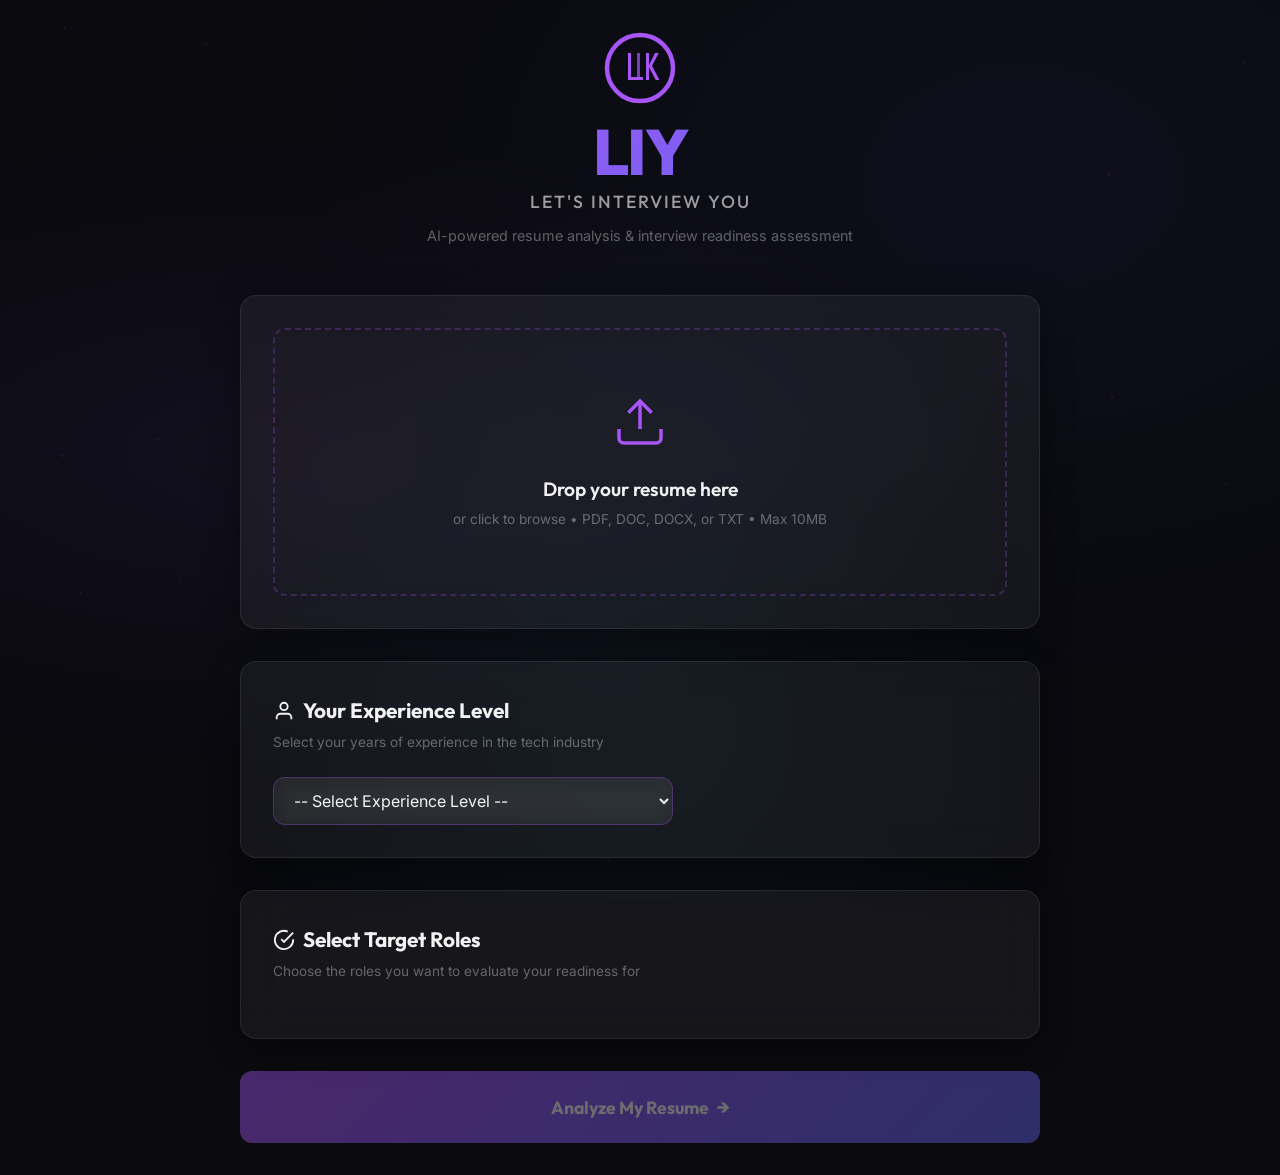
<file: frontend/index.html>
<!DOCTYPE html>
<html lang="en">
<head>
    <meta charset="UTF-8">
    <meta name="viewport" content="width=device-width, initial-scale=1.0">
    <meta name="description" content="LIY - Let's Interview You. AI-powered resume analyzer and interview readiness assessment platform.">
    <title>LIY — Let's Interview You</title>
    <link rel="preconnect" href="https://fonts.googleapis.com">
    <link rel="preconnect" href="https://fonts.gstatic.com" crossorigin>
    <link href="https://fonts.googleapis.com/css2?family=Inter:wght@300;400;500;600;700;800;900&family=Outfit:wght@300;400;500;600;700;800&family=JetBrains+Mono:wght@400;500;600&display=swap" rel="stylesheet">
    <link rel="stylesheet" href="css/style.css">
</head>
<body>
    <!-- Particle canvas background -->
    <canvas id="bg-canvas"></canvas>

    <!-- App container -->
    <div id="app">

        <!-- ===== SCREEN 1: UPLOAD ===== -->
        <section id="screen-upload" class="screen active">
            <div class="screen-content">
                <div class="logo-section">
                    <div class="logo-icon">
                        <svg viewBox="0 0 48 48" fill="none" xmlns="http://www.w3.org/2000/svg">
                            <circle cx="24" cy="24" r="22" stroke="url(#logo-grad)" stroke-width="3"/>
                            <path d="M16 14h2v16h8v2H16V14z" fill="url(#logo-grad)"/>
                            <path d="M22 14h2v18h-2V14z" fill="url(#logo-grad)" opacity="0.7"/>
                            <path d="M28 14h2v8l4-8h2.5l-4.5 8.5L37 32h-2.5l-4.5-8.5V32h-2V14z" fill="url(#logo-grad)"/>
                            <defs>
                                <linearGradient id="logo-grad" x1="0" y1="0" x2="48" y2="48">
                                    <stop stop-color="#a855f7"/>
                                    <stop offset="1" stop-color="#6366f1"/>
                                </linearGradient>
                            </defs>
                        </svg>
                    </div>
                    <h1 class="logo-title">LIY</h1>
                    <p class="logo-subtitle">Let's Interview You</p>
                    <p class="logo-desc">AI-powered resume analysis &amp; interview readiness assessment</p>
                </div>

                <div class="upload-card glass-card">
                    <div class="upload-zone" id="upload-zone">
                        <div class="upload-icon">
                            <svg width="56" height="56" viewBox="0 0 24 24" fill="none" stroke="currentColor" stroke-width="1.5">
                                <path d="M21 15v4a2 2 0 0 1-2 2H5a2 2 0 0 1-2-2v-4"/>
                                <polyline points="17 8 12 3 7 8"/>
                                <line x1="12" y1="3" x2="12" y2="15"/>
                            </svg>
                        </div>
                        <p class="upload-text">Drop your resume here</p>
                        <p class="upload-subtext">or click to browse • PDF, DOC, DOCX, or TXT • Max 10MB</p>
                        <input type="file" id="file-input" accept=".pdf,.doc,.docx,.txt" hidden>
                    </div>
                    <div class="file-info" id="file-info" style="display:none;">
                        <div class="file-badge">
                            <svg width="20" height="20" viewBox="0 0 24 24" fill="none" stroke="currentColor" stroke-width="2">
                                <path d="M14 2H6a2 2 0 0 0-2 2v16a2 2 0 0 0 2 2h12a2 2 0 0 0 2-2V8z"/>
                                <polyline points="14 2 14 8 20 8"/>
                            </svg>
                            <span id="file-name"></span>
                            <button id="file-remove" class="file-remove-btn">&times;</button>
                        </div>
                    </div>
                </div>

                <div class="experience-section glass-card">
                    <h2 class="experience-title">
                        <svg width="22" height="22" viewBox="0 0 24 24" fill="none" stroke="currentColor" stroke-width="2">
                            <path d="M20 21v-2a4 4 0 0 0-4-4H8a4 4 0 0 0-4 4v2"/>
                            <circle cx="12" cy="7" r="4"/>
                        </svg>
                        Your Experience Level
                    </h2>
                    <p class="experience-desc">Select your years of experience in the tech industry</p>
                    <select id="experience-level" class="experience-select">
                        <option value="">-- Select Experience Level --</option>
                        <option value="0">Fresher (0 years)</option>
                        <option value="1">Junior (1-2 years)</option>
                        <option value="3">Mid-Level (3-5 years)</option>
                        <option value="7">Senior (5-7 years)</option>
                        <option value="10">Lead/Principal (7+ years)</option>
                    </select>
                </div>

                <div class="roles-section glass-card">
                    <h2 class="roles-title">
                        <svg width="22" height="22" viewBox="0 0 24 24" fill="none" stroke="currentColor" stroke-width="2">
                            <path d="M22 11.08V12a10 10 0 1 1-5.93-9.14"/>
                            <polyline points="22 4 12 14.01 9 11.01"/>
                        </svg>
                        Select Target Roles
                    </h2>
                    <p class="roles-desc">Choose the roles you want to evaluate your readiness for</p>
                    <div class="roles-grid" id="roles-grid">
                        <!-- Roles loaded dynamically -->
                    </div>
                </div>

                <button id="btn-analyze" class="btn-primary" disabled>
                    <span class="btn-text">Analyze My Resume</span>
                    <span class="btn-icon">→</span>
                </button>
            </div>
        </section>

        <!-- ===== SCREEN 2: PROCESSING ===== -->
        <section id="screen-processing" class="screen">
            <div class="screen-content processing-content">
                <div class="processing-visual">
                    <canvas id="processing-canvas" width="300" height="300"></canvas>
                    <div class="processing-ring"></div>
                    <div class="processing-ring ring-2"></div>
                    <div class="processing-ring ring-3"></div>
                </div>
                <div class="processing-text-area">
                    <h2 class="processing-title" id="processing-title">Analyzing Your Resume...</h2>
                    <p class="processing-subtitle" id="processing-subtitle">Extracting skills and experience</p>
                    <div class="suspense-messages" id="suspense-messages">
                        <div class="suspense-msg active">🔍 Scanning your resume...</div>
                    </div>
                </div>
                <div class="magic-8ball" id="magic-8ball">
                    <div class="ball-outer">
                        <div class="ball-inner">
                            <span id="ball-text">?</span>
                        </div>
                    </div>
                    <p class="ball-label">Will you pass?</p>
                </div>
            </div>
        </section>

        <!-- ===== SCREEN 3: VERDICT ===== -->
        <section id="screen-verdict" class="screen">
            <canvas id="verdict-canvas"></canvas>
            <div class="screen-content verdict-content">
                <div class="verdict-reveal" id="verdict-reveal">
                    <div class="verdict-badge" id="verdict-badge">
                        <div class="verdict-icon" id="verdict-icon"></div>
                        <h2 class="verdict-text" id="verdict-text"></h2>
                        <p class="verdict-confidence" id="verdict-confidence"></p>
                    </div>
                </div>
                <div class="verdict-details" id="verdict-details">
                    <!-- Role cards populated dynamically -->
                </div>
                <div class="verdict-actions">
                    <button id="btn-take-quiz" class="btn-primary">
                        <span class="btn-text">Take the Domain Quiz</span>
                        <span class="btn-icon">📝</span>
                    </button>
                </div>
            </div>
        </section>

        <!-- ===== SCREEN 4: MCQ QUIZ ===== -->
        <section id="screen-mcq" class="screen">
            <div class="screen-content mcq-content">
                <div class="mcq-header">
                    <div class="mcq-progress-bar">
                        <div class="mcq-progress-fill" id="mcq-progress-fill"></div>
                    </div>
                    <div class="mcq-info">
                        <span class="mcq-role-badge" id="mcq-role-badge"></span>
                        <span class="mcq-counter" id="mcq-counter">Question 1 / 10</span>
                    </div>
                </div>
                <div class="mcq-card glass-card" id="mcq-card">
                    <div class="mcq-difficulty" id="mcq-difficulty"></div>
                    <h3 class="mcq-question" id="mcq-question"></h3>
                    <div class="mcq-options" id="mcq-options"></div>
                </div>
                <div class="mcq-actions">
                    <button id="btn-mcq-next" class="btn-primary" disabled>
                        <span class="btn-text">Next Question</span>
                        <span class="btn-icon">→</span>
                    </button>
                </div>
            </div>
        </section>

        <!-- ===== SCREEN 5: RESULTS ===== -->
        <section id="screen-results" class="screen">
            <div class="screen-content results-content">
                <div class="results-header">
                    <h2 class="results-title">Your Readiness Report</h2>
                    <p class="results-subtitle">Comprehensive assessment based on resume + quiz performance</p>
                </div>

                <div class="readiness-gauge" id="readiness-gauge">
                    <svg viewBox="0 0 200 200" class="gauge-svg">
                        <circle cx="100" cy="100" r="85" class="gauge-bg"/>
                        <circle cx="100" cy="100" r="85" class="gauge-fill" id="gauge-fill"
                                stroke-dasharray="534" stroke-dashoffset="534"/>
                    </svg>
                    <div class="gauge-value">
                        <span class="gauge-number" id="gauge-number">0</span>
                        <span class="gauge-percent">%</span>
                        <span class="gauge-label">Ready</span>
                    </div>
                </div>

                <div class="results-grid">
                    <div class="result-card glass-card" id="card-observations">
                        <h3 class="result-card-title">
                            <span class="result-icon">🔎</span> Observations
                        </h3>
                        <ul class="result-list" id="observations-list"></ul>
                    </div>

                    <div class="result-card glass-card" id="card-suggestions">
                        <h3 class="result-card-title">
                            <span class="result-icon">💡</span> Suggestions
                        </h3>
                        <ul class="result-list" id="suggestions-list"></ul>
                    </div>

                    <div class="result-card glass-card full-width" id="card-role-readiness">
                        <h3 class="result-card-title">
                            <span class="result-icon">📊</span> Role-wise Readiness
                        </h3>
                        <div class="role-readiness-grid" id="role-readiness-grid"></div>
                    </div>

                    <div class="result-card glass-card full-width" id="card-mcq-scores">
                        <h3 class="result-card-title">
                            <span class="result-icon">📝</span> Quiz Scores
                        </h3>
                        <div class="mcq-scores-grid" id="mcq-scores-grid"></div>
                    </div>
                </div>

                <div class="results-actions">
                    <button id="btn-restart" class="btn-secondary">
                        <span class="btn-text">Try Another Resume</span>
                    </button>
                </div>
            </div>
        </section>

        <!-- ===== SCREEN 6: INTERVIEW PREP ===== -->
        <section id="screen-interview-prep" class="screen">
            <div class="screen-content interview-prep-content">
                <div class="interview-prep-header">
                    <h2 class="interview-prep-title">Interview Preparation</h2>
                    <p class="interview-prep-subtitle">Targeted questions for <span id="prep-role-name"></span></p>
                </div>

                <div class="match-score-card glass-card">
                    <div class="match-score-content">
                        <div class="match-score-left">
                            <h3>You're a Strong Match!</h3>
                            <p class="match-message">You are well-positioned for this role and ready to begin interview preparation.</p>
                        </div>
                        <div class="match-score-right">
                            <div class="score-badge">
                                <span class="score-number" id="match-score-number">85</span>
                                <span class="score-label">Match %</span>
                            </div>
                        </div>
                    </div>
                </div>

                <div class="prep-sections-container">
                    <div class="prep-section glass-card">
                        <h3 class="prep-section-title">✓ What You're Doing Well</h3>
                        <ul class="prep-list doing-well-list" id="doing-well-list">
                            <!-- Populated dynamically -->
                        </ul>
                    </div>

                    <div class="prep-section glass-card">
                        <h3 class="prep-section-title">🎯 Focus Areas Before Interview</h3>
                        <ul class="prep-list focus-areas-list" id="focus-areas-list">
                            <!-- Populated dynamically -->
                        </ul>
                    </div>
                </div>

                <div class="interview-questions-container">
                    <h3 class="questions-title">Interview Questions by Category</h3>
                    <div class="questions-categories" id="questions-categories">
                        <!-- Questions populated dynamically -->
                    </div>
                </div>

                <div class="prep-actions">
                    <button id="btn-back-to-results" class="btn-secondary">
                        <span class="btn-text">← Back</span>
                    </button>
                    <button id="btn-restart-from-prep" class="btn-secondary">
                        <span class="btn-text">Try Another Resume</span>
                    </button>
                </div>
            </div>
        </section>
    </div>

    <script src="js/effects.js"></script>
    <script src="js/app.js"></script>
</body>
</html>
</file>
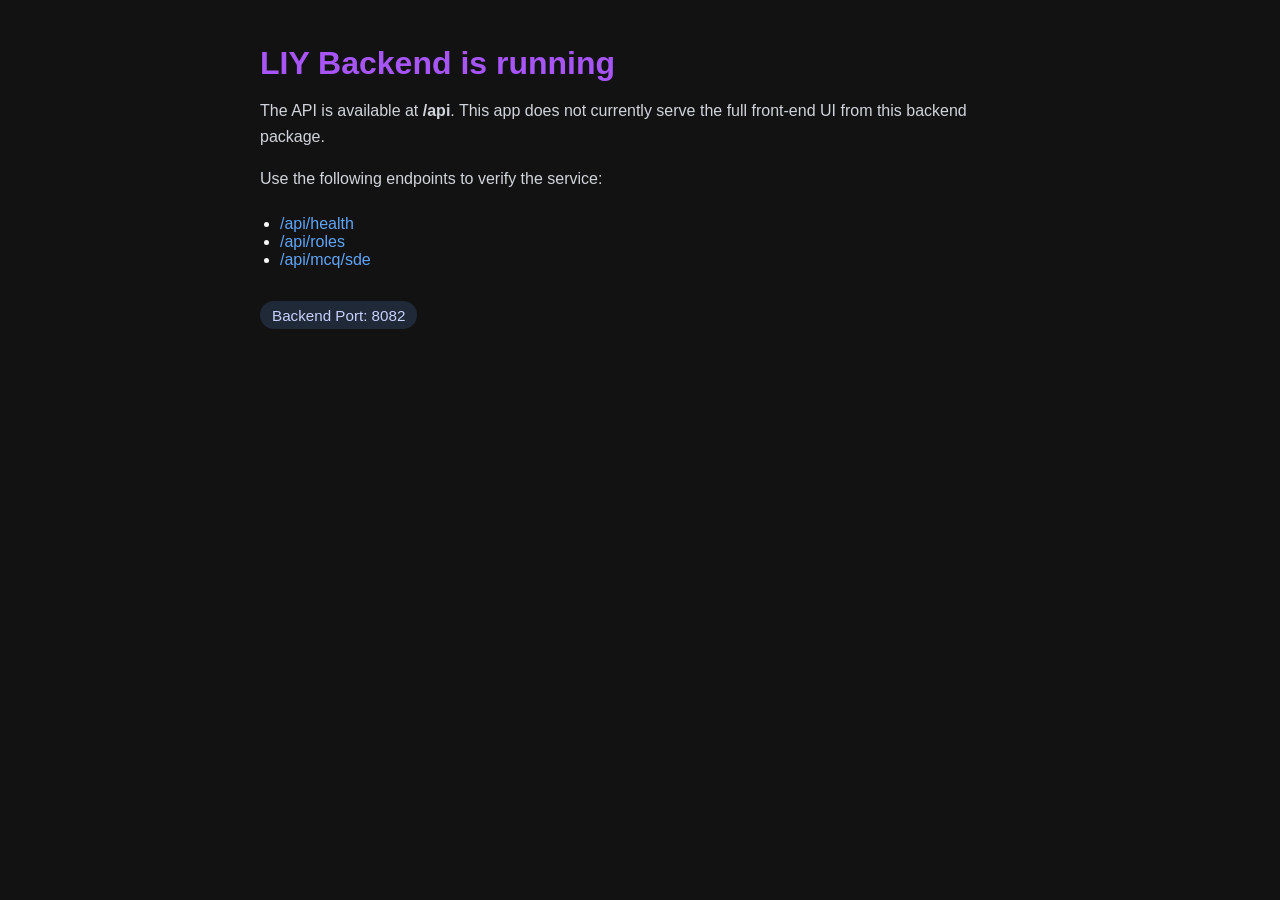
<file: backend/src/main/resources/static/index.html>
<!DOCTYPE html>
<html lang="en">
<head>
    <meta charset="UTF-8">
    <meta name="viewport" content="width=device-width, initial-scale=1.0">
    <title>LIY Backend</title>
    <style>
        body { font-family: Arial, sans-serif; background: #121212; color: #f8f8f8; margin: 0; padding: 24px; }
        .container { max-width: 760px; margin: 0 auto; }
        h1 { margin-bottom: 0.5rem; color: #a855f7; }
        p { color: #d1d5db; line-height: 1.6; }
        .api-list { margin-top: 1.5rem; padding-left: 1.25rem; }
        a { color: #60a5fa; text-decoration: none; }
        a:hover { text-decoration: underline; }
        .badge { display: inline-block; margin-top: 1rem; padding: 0.35rem 0.75rem; background: #1f2937; border-radius: 999px; color: #c7d2fe; font-size: 0.95rem; }
    </style>
</head>
<body>
    <div class="container">
        <h1>LIY Backend is running</h1>
        <p>The API is available at <strong>/api</strong>. This app does not currently serve the full front-end UI from this backend package.</p>
        <p>Use the following endpoints to verify the service:</p>
        <ul class="api-list">
            <li><a href="/api/health">/api/health</a></li>
            <li><a href="/api/roles">/api/roles</a></li>
            <li><a href="/api/mcq/sde">/api/mcq/sde</a></li>
        </ul>
        <div class="badge">Backend Port: 8082</div>
    </div>
</body>
</html>
</file>
<file: frontend/css/style.css>
/* ============================================================
   LIY — Let's Interview You
   Premium Dark Theme with Glassmorphism & Micro-animations
   ============================================================ */

/* ---------- CSS Custom Properties ---------- */
:root {
    /* Core palette */
    --bg-primary: #0a0a0f;
    --bg-secondary: #12121a;
    --bg-card: rgba(255, 255, 255, 0.04);
    --bg-card-hover: rgba(255, 255, 255, 0.07);

    /* Glass */
    --glass-bg: rgba(255, 255, 255, 0.05);
    --glass-border: rgba(255, 255, 255, 0.08);
    --glass-shadow: 0 8px 32px rgba(0, 0, 0, 0.4);

    /* Accent gradients */
    --accent-purple: #a855f7;
    --accent-indigo: #6366f1;
    --accent-cyan: #22d3ee;
    --accent-emerald: #34d399;
    --accent-rose: #fb7185;
    --accent-amber: #fbbf24;

    --gradient-primary: linear-gradient(135deg, #a855f7, #6366f1);
    --gradient-success: linear-gradient(135deg, #34d399, #22d3ee);
    --gradient-fail: linear-gradient(135deg, #fb7185, #f43f5e);
    --gradient-warm: linear-gradient(135deg, #fbbf24, #f97316);
    --gradient-bg: radial-gradient(ellipse at 20% 50%, rgba(120, 80, 200, 0.08) 0%, transparent 50%),
                   radial-gradient(ellipse at 80% 20%, rgba(99, 102, 241, 0.06) 0%, transparent 50%),
                   radial-gradient(ellipse at 50% 80%, rgba(34, 211, 238, 0.04) 0%, transparent 50%);

    /* Typography */
    --font-display: 'Outfit', sans-serif;
    --font-body: 'Inter', sans-serif;
    --font-mono: 'JetBrains Mono', monospace;

    /* Text */
    --text-primary: rgba(255, 255, 255, 0.95);
    --text-secondary: rgba(255, 255, 255, 0.6);
    --text-tertiary: rgba(255, 255, 255, 0.35);
    --text-accent: #a855f7;

    /* Spacing */
    --space-xs: 0.25rem;
    --space-sm: 0.5rem;
    --space-md: 1rem;
    --space-lg: 1.5rem;
    --space-xl: 2rem;
    --space-2xl: 3rem;
    --space-3xl: 4rem;

    /* Border radius */
    --radius-sm: 8px;
    --radius-md: 12px;
    --radius-lg: 16px;
    --radius-xl: 24px;
    --radius-full: 9999px;

    /* Transitions */
    --transition-fast: 150ms cubic-bezier(0.4, 0, 0.2, 1);
    --transition-base: 300ms cubic-bezier(0.4, 0, 0.2, 1);
    --transition-slow: 500ms cubic-bezier(0.4, 0, 0.2, 1);
    --transition-spring: 500ms cubic-bezier(0.34, 1.56, 0.64, 1);
}

/* ---------- Reset & Base ---------- */
*, *::before, *::after {
    margin: 0;
    padding: 0;
    box-sizing: border-box;
}

html {
    scroll-behavior: smooth;
    -webkit-font-smoothing: antialiased;
    -moz-osx-font-smoothing: grayscale;
}

body {
    font-family: var(--font-body);
    background: var(--bg-primary);
    color: var(--text-primary);
    min-height: 100vh;
    overflow-x: hidden;
    line-height: 1.6;
}

body::before {
    content: '';
    position: fixed;
    top: 0; left: 0; right: 0; bottom: 0;
    background: var(--gradient-bg);
    pointer-events: none;
    z-index: 0;
}

#bg-canvas {
    position: fixed;
    top: 0; left: 0;
    width: 100%; height: 100%;
    z-index: 0;
    pointer-events: none;
}

/* ---------- App Container ---------- */
#app {
    position: relative;
    z-index: 1;
    min-height: 100vh;
}

/* ---------- Screens ---------- */
.screen {
    display: none;
    min-height: 100vh;
    padding: var(--space-xl);
    animation: fadeInScreen 0.6s ease-out;
}

.screen.active {
    display: flex;
    align-items: center;
    justify-content: center;
}

@keyframes fadeInScreen {
    from { opacity: 0; transform: translateY(20px); }
    to { opacity: 1; transform: translateY(0); }
}

.screen-content {
    max-width: 800px;
    width: 100%;
    margin: 0 auto;
}

/* ---------- Glass Card ---------- */
.glass-card {
    background: var(--glass-bg);
    border: 1px solid var(--glass-border);
    border-radius: var(--radius-lg);
    padding: var(--space-xl);
    backdrop-filter: blur(20px);
    -webkit-backdrop-filter: blur(20px);
    box-shadow: var(--glass-shadow);
    transition: all var(--transition-base);
}

.glass-card:hover {
    background: var(--bg-card-hover);
    border-color: rgba(168, 85, 247, 0.15);
    box-shadow: 0 8px 40px rgba(168, 85, 247, 0.08);
}

/* ============================================================
   SCREEN 1: UPLOAD
   ============================================================ */

/* Logo */
.logo-section {
    text-align: center;
    margin-bottom: var(--space-2xl);
}

.logo-icon {
    width: 72px;
    height: 72px;
    margin: 0 auto var(--space-md);
    animation: float 3s ease-in-out infinite;
}

@keyframes float {
    0%, 100% { transform: translateY(0); }
    50% { transform: translateY(-8px); }
}

.logo-title {
    font-family: var(--font-display);
    font-size: 4rem;
    font-weight: 800;
    background: var(--gradient-primary);
    -webkit-background-clip: text;
    -webkit-text-fill-color: transparent;
    background-clip: text;
    letter-spacing: -2px;
    line-height: 1;
}

.logo-subtitle {
    font-family: var(--font-display);
    font-size: 1.1rem;
    font-weight: 500;
    color: var(--text-secondary);
    margin-top: var(--space-xs);
    letter-spacing: 2px;
    text-transform: uppercase;
}

.logo-desc {
    color: var(--text-tertiary);
    font-size: 0.9rem;
    margin-top: var(--space-sm);
}

/* Upload Zone */
.upload-card {
    margin-bottom: var(--space-xl);
}

.upload-zone {
    border: 2px dashed rgba(168, 85, 247, 0.25);
    border-radius: var(--radius-md);
    padding: var(--space-3xl) var(--space-xl);
    text-align: center;
    cursor: pointer;
    transition: all var(--transition-base);
    position: relative;
    overflow: hidden;
}

.upload-zone::before {
    content: '';
    position: absolute;
    inset: 0;
    background: radial-gradient(circle at center, rgba(168, 85, 247, 0.05), transparent 70%);
    opacity: 0;
    transition: opacity var(--transition-base);
}

.upload-zone:hover,
.upload-zone.drag-over {
    border-color: var(--accent-purple);
    background: rgba(168, 85, 247, 0.05);
}

.upload-zone:hover::before,
.upload-zone.drag-over::before {
    opacity: 1;
}

.upload-icon {
    color: var(--accent-purple);
    margin-bottom: var(--space-md);
    transition: transform var(--transition-spring);
}

.upload-zone:hover .upload-icon {
    transform: translateY(-4px);
}

.upload-text {
    font-family: var(--font-display);
    font-size: 1.2rem;
    font-weight: 600;
    color: var(--text-primary);
}

.upload-subtext {
    font-size: 0.85rem;
    color: var(--text-tertiary);
    margin-top: var(--space-xs);
}

/* File info badge */
.file-info {
    margin-top: var(--space-md);
}

.file-badge {
    display: inline-flex;
    align-items: center;
    gap: var(--space-sm);
    background: rgba(168, 85, 247, 0.1);
    border: 1px solid rgba(168, 85, 247, 0.2);
    border-radius: var(--radius-full);
    padding: var(--space-sm) var(--space-lg);
    color: var(--accent-purple);
    font-size: 0.9rem;
    font-weight: 500;
    animation: scaleIn 0.3s var(--transition-spring);
}

@keyframes scaleIn {
    from { transform: scale(0.8); opacity: 0; }
    to { transform: scale(1); opacity: 1; }
}

.file-remove-btn {
    background: none;
    border: none;
    color: var(--text-secondary);
    cursor: pointer;
    font-size: 1.2rem;
    padding: 0 4px;
    transition: color var(--transition-fast);
}

.file-remove-btn:hover {
    color: var(--accent-rose);
}

/* Experience Section */
.experience-section {
    margin-bottom: var(--space-xl);
}

.experience-title {
    font-family: var(--font-display);
    font-size: 1.3rem;
    font-weight: 700;
    display: flex;
    align-items: center;
    gap: var(--space-sm);
    margin-bottom: var(--space-xs);
    color: var(--text-primary);
}

.experience-desc {
    color: var(--text-tertiary);
    font-size: 0.85rem;
    margin-bottom: var(--space-lg);
}

.experience-select {
    width: 100%;
    max-width: 400px;
    padding: 12px 16px;
    border: 1px solid rgba(168, 85, 247, 0.3);
    border-radius: var(--radius-md);
    background: rgba(255, 255, 255, 0.05);
    color: var(--text-primary);
    font-size: 1rem;
    font-family: var(--font-body);
    cursor: pointer;
    transition: all var(--transition-base);
    backdrop-filter: blur(10px);
}

.experience-select:hover {
    border-color: rgba(168, 85, 247, 0.5);
    background: rgba(255, 255, 255, 0.08);
}

.experience-select:focus {
    outline: none;
    border-color: var(--accent-purple);
    background: rgba(255, 255, 255, 0.1);
    box-shadow: 0 0 0 3px rgba(168, 85, 247, 0.1);
}

.experience-select option {
    background: var(--bg-secondary);
    color: var(--text-primary);
    padding: 8px;
}

/* Roles Section */
.roles-section {
    margin-bottom: var(--space-xl);
}

.roles-title {
    font-family: var(--font-display);
    font-size: 1.3rem;
    font-weight: 700;
    display: flex;
    align-items: center;
    gap: var(--space-sm);
    margin-bottom: var(--space-xs);
    color: var(--text-primary);
}

.roles-desc {
    color: var(--text-tertiary);
    font-size: 0.85rem;
    margin-bottom: var(--space-lg);
}

.roles-grid {
    display: grid;
    grid-template-columns: repeat(auto-fill, minmax(220px, 1fr));
    gap: var(--space-sm);
}

.role-checkbox {
    display: none;
}

.role-label {
    display: flex;
    align-items: center;
    gap: var(--space-sm);
    padding: var(--space-md) var(--space-lg);
    border-radius: var(--radius-md);
    border: 1px solid rgba(255, 255, 255, 0.06);
    background: rgba(255, 255, 255, 0.02);
    cursor: pointer;
    transition: all var(--transition-base);
    font-size: 0.9rem;
    font-weight: 500;
    user-select: none;
}

.role-label:hover {
    background: rgba(168, 85, 247, 0.06);
    border-color: rgba(168, 85, 247, 0.15);
}

.role-check {
    width: 20px;
    height: 20px;
    border-radius: 6px;
    border: 2px solid rgba(255, 255, 255, 0.15);
    display: flex;
    align-items: center;
    justify-content: center;
    transition: all var(--transition-base);
    flex-shrink: 0;
}

.role-checkbox:checked + .role-label {
    background: rgba(168, 85, 247, 0.1);
    border-color: rgba(168, 85, 247, 0.3);
}

.role-checkbox:checked + .role-label .role-check {
    background: var(--gradient-primary);
    border-color: transparent;
}

.role-checkbox:checked + .role-label .role-check::after {
    content: '✓';
    color: white;
    font-size: 12px;
    font-weight: 700;
}

.role-emoji {
    font-size: 1.2rem;
}

/* Role Button (Dynamic) */
.role-btn {
    display: flex;
    align-items: center;
    justify-content: center;
    gap: var(--space-sm);
    padding: var(--space-md) var(--space-lg);
    background: rgba(255, 255, 255, 0.02);
    border: 2px solid rgba(255, 255, 255, 0.1);
    border-radius: var(--radius-md);
    color: var(--text-primary);
    cursor: pointer;
    font-size: 0.95rem;
    font-weight: 500;
    font-family: var(--font-body);
    transition: all var(--transition-base);
    user-select: none;
    position: relative;
    overflow: hidden;
}

.role-btn::before {
    content: '';
    position: absolute;
    inset: 0;
    background: var(--gradient-primary);
    opacity: 0;
    transition: opacity var(--transition-base);
    z-index: -1;
}

/* Role Button Hover State */
.role-btn:hover {
    border-color: var(--accent-purple);
    background: rgba(168, 85, 247, 0.08);
    box-shadow: 0 0 20px rgba(168, 85, 247, 0.2);
    transform: translateY(-2px);
}

/* Role Button Active/Selected State */
.role-btn.active {
    background: linear-gradient(135deg, rgba(168, 85, 247, 0.3), rgba(99, 102, 241, 0.3));
    border-color: var(--accent-purple);
    border-width: 2px;
    box-shadow: 0 0 30px rgba(168, 85, 247, 0.4), inset 0 0 20px rgba(168, 85, 247, 0.1);
    color: #a855f7;
    font-weight: 600;
    transform: scale(1.02);
}

.role-btn.active::before {
    opacity: 0.15;
}

.role-btn.active::after {
    content: '✓';
    position: absolute;
    top: -8px;
    right: -8px;
    width: 32px;
    height: 32px;
    background: var(--gradient-primary);
    border-radius: 50%;
    display: flex;
    align-items: center;
    justify-content: center;
    color: white;
    font-weight: bold;
    font-size: 18px;
    box-shadow: 0 4px 12px rgba(168, 85, 247, 0.4);
    animation: checkmarkPop 0.4s var(--transition-spring);
}

@keyframes checkmarkPop {
    0% {
        transform: scale(0) rotate(-45deg);
        opacity: 0;
    }
    50% {
        transform: scale(1.2) rotate(0deg);
    }
    100% {
        transform: scale(1) rotate(0deg);
        opacity: 1;
    }
}

/* Role Button Active Hover */
.role-btn.active:hover {
    box-shadow: 0 0 40px rgba(168, 85, 247, 0.6), inset 0 0 20px rgba(168, 85, 247, 0.15);
    transform: scale(1.05);
}

/* Primary Button */
.btn-primary {
    display: flex;
    align-items: center;
    justify-content: center;
    gap: var(--space-sm);
    width: 100%;
    padding: var(--space-lg) var(--space-xl);
    background: var(--gradient-primary);
    color: white;
    border: none;
    border-radius: var(--radius-md);
    font-family: var(--font-display);
    font-size: 1.1rem;
    font-weight: 700;
    cursor: pointer;
    transition: all var(--transition-base);
    position: relative;
    overflow: hidden;
}

.btn-primary::before {
    content: '';
    position: absolute;
    inset: 0;
    background: linear-gradient(135deg, rgba(255,255,255,0.15), transparent);
    opacity: 0;
    transition: opacity var(--transition-base);
}

.btn-primary:hover:not(:disabled)::before {
    opacity: 1;
}

.btn-primary:hover:not(:disabled) {
    transform: translateY(-2px);
    box-shadow: 0 8px 30px rgba(168, 85, 247, 0.4);
}

.btn-primary:active:not(:disabled) {
    transform: translateY(0);
}

.btn-primary:disabled {
    opacity: 0.4;
    cursor: not-allowed;
}

.btn-secondary {
    display: flex;
    align-items: center;
    justify-content: center;
    gap: var(--space-sm);
    padding: var(--space-md) var(--space-xl);
    background: transparent;
    color: var(--text-primary);
    border: 1px solid var(--glass-border);
    border-radius: var(--radius-md);
    font-family: var(--font-display);
    font-size: 1rem;
    font-weight: 600;
    cursor: pointer;
    transition: all var(--transition-base);
    margin: 0 auto;
}

.btn-secondary:hover {
    background: var(--glass-bg);
    border-color: var(--accent-purple);
    color: var(--accent-purple);
}

.btn-icon {
    font-size: 1.2rem;
    transition: transform var(--transition-base);
}

.btn-primary:hover:not(:disabled) .btn-icon {
    transform: translateX(4px);
}

/* ============================================================
   SCREEN 2: PROCESSING
   ============================================================ */
.processing-content {
    text-align: center;
    display: flex;
    flex-direction: column;
    align-items: center;
    gap: var(--space-2xl);
}

.processing-visual {
    position: relative;
    width: 250px;
    height: 250px;
    display: flex;
    align-items: center;
    justify-content: center;
}

#processing-canvas {
    position: absolute;
    width: 100%;
    height: 100%;
}

.processing-ring {
    position: absolute;
    width: 200px;
    height: 200px;
    border-radius: 50%;
    border: 2px solid transparent;
    border-top-color: var(--accent-purple);
    border-right-color: var(--accent-indigo);
    animation: spin 2s linear infinite;
}

.processing-ring.ring-2 {
    width: 160px;
    height: 160px;
    border-top-color: var(--accent-cyan);
    border-right-color: var(--accent-emerald);
    animation: spin 3s linear infinite reverse;
}

.processing-ring.ring-3 {
    width: 120px;
    height: 120px;
    border-top-color: var(--accent-rose);
    border-right-color: var(--accent-amber);
    animation: spin 1.5s linear infinite;
}

@keyframes spin {
    to { transform: rotate(360deg); }
}

.processing-text-area {
    max-width: 500px;
}

.processing-title {
    font-family: var(--font-display);
    font-size: 1.8rem;
    font-weight: 700;
    margin-bottom: var(--space-sm);
    background: var(--gradient-primary);
    -webkit-background-clip: text;
    -webkit-text-fill-color: transparent;
    background-clip: text;
}

.processing-subtitle {
    color: var(--text-secondary);
    font-size: 0.95rem;
}

.suspense-messages {
    margin-top: var(--space-lg);
    min-height: 40px;
}

.suspense-msg {
    display: none;
    font-size: 0.9rem;
    color: var(--text-secondary);
    animation: fadeSlideIn 0.5s ease-out;
    padding: var(--space-sm) var(--space-md);
    background: rgba(168, 85, 247, 0.08);
    border-radius: var(--radius-full);
    border: 1px solid rgba(168, 85, 247, 0.12);
}

.suspense-msg.active {
    display: inline-block;
}

@keyframes fadeSlideIn {
    from { opacity: 0; transform: translateY(10px); }
    to { opacity: 1; transform: translateY(0); }
}

/* Magic 8-Ball */
.magic-8ball {
    text-align: center;
}

.ball-outer {
    width: 120px;
    height: 120px;
    border-radius: 50%;
    background: radial-gradient(circle at 35% 35%, #2a2a3e, #0f0f1a);
    display: flex;
    align-items: center;
    justify-content: center;
    margin: 0 auto;
    box-shadow: 0 0 40px rgba(168, 85, 247, 0.15),
                inset 0 -4px 8px rgba(0, 0, 0, 0.5);
    animation: wobble 4s ease-in-out infinite;
}

@keyframes wobble {
    0%, 100% { transform: rotate(-3deg); }
    50% { transform: rotate(3deg); }
}

.ball-inner {
    width: 55px;
    height: 55px;
    border-radius: 50%;
    background: radial-gradient(circle at 40% 40%, #1e1e3a, #0a0a15);
    border: 2px solid rgba(168, 85, 247, 0.3);
    display: flex;
    align-items: center;
    justify-content: center;
}

#ball-text {
    font-family: var(--font-display);
    font-size: 1.1rem;
    font-weight: 700;
    color: var(--accent-purple);
    text-align: center;
    line-height: 1.1;
}

.ball-label {
    margin-top: var(--space-sm);
    color: var(--text-tertiary);
    font-size: 0.85rem;
    font-style: italic;
}

/* ============================================================
   SCREEN 3: VERDICT
   ============================================================ */
#verdict-canvas {
    position: absolute;
    top: 0; left: 0;
    width: 100%;
    height: 100%;
    pointer-events: none;
    z-index: 0;
}

.verdict-content {
    position: relative;
    z-index: 1;
    text-align: center;
}

.verdict-reveal {
    margin-bottom: var(--space-2xl);
    animation: verdictPop 0.8s cubic-bezier(0.34, 1.56, 0.64, 1);
}

@keyframes verdictPop {
    0% { transform: scale(0.3); opacity: 0; }
    50% { transform: scale(1.05); }
    100% { transform: scale(1); opacity: 1; }
}

.verdict-badge {
    display: inline-flex;
    flex-direction: column;
    align-items: center;
    gap: var(--space-md);
    padding: var(--space-2xl) var(--space-3xl);
    border-radius: var(--radius-xl);
    background: var(--glass-bg);
    border: 1px solid var(--glass-border);
    backdrop-filter: blur(20px);
}

.verdict-badge.pass {
    border-color: rgba(52, 211, 153, 0.3);
    box-shadow: 0 0 80px rgba(52, 211, 153, 0.15);
}

.verdict-badge.fail {
    border-color: rgba(251, 113, 133, 0.3);
    box-shadow: 0 0 80px rgba(251, 113, 133, 0.15);
}

.verdict-icon {
    font-size: 4rem;
    line-height: 1;
}

.verdict-text {
    font-family: var(--font-display);
    font-size: 2.5rem;
    font-weight: 800;
    letter-spacing: -1px;
}

.verdict-badge.pass .verdict-text {
    background: var(--gradient-success);
    -webkit-background-clip: text;
    -webkit-text-fill-color: transparent;
    background-clip: text;
}

.verdict-badge.fail .verdict-text {
    background: var(--gradient-fail);
    -webkit-background-clip: text;
    -webkit-text-fill-color: transparent;
    background-clip: text;
}

.verdict-confidence {
    color: var(--text-secondary);
    font-size: 0.95rem;
}

.verdict-details {
    display: grid;
    grid-template-columns: 1fr;
    gap: var(--space-md);
    margin-bottom: var(--space-xl);
    text-align: left;
    max-width: 100%;
}

.verdict-role-card {
    background: var(--glass-bg);
    border: 1px solid var(--glass-border);
    border-radius: var(--radius-md);
    padding: var(--space-lg);
    animation: slideUp 0.5s ease-out;
    animation-fill-mode: backwards;
}

@keyframes slideUp {
    from { opacity: 0; transform: translateY(20px); }
    to { opacity: 1; transform: translateY(0); }
}

.verdict-role-card.pass-card {
    border-left: 3px solid var(--accent-emerald);
}

.verdict-role-card.fail-card {
    border-left: 3px solid var(--accent-rose);
}

.verdict-role-header {
    display: flex;
    align-items: center;
    justify-content: space-between;
    margin-bottom: var(--space-sm);
}

.verdict-role-name {
    font-family: var(--font-display);
    font-weight: 700;
    font-size: 1rem;
}

.verdict-role-status {
    font-size: 0.75rem;
    font-weight: 700;
    text-transform: uppercase;
    letter-spacing: 1px;
    padding: var(--space-xs) var(--space-sm);
    border-radius: var(--radius-full);
}

.verdict-role-card.pass-card .verdict-role-status {
    background: rgba(52, 211, 153, 0.15);
    color: var(--accent-emerald);
}

.verdict-role-card.fail-card .verdict-role-status {
    background: rgba(251, 113, 133, 0.15);
    color: var(--accent-rose);
}

.verdict-role-summary {
    font-size: 0.85rem;
    color: var(--text-secondary);
    line-height: 1.5;
}

.verdict-role-tags {
    display: flex;
    flex-wrap: wrap;
    gap: var(--space-xs);
    margin-top: var(--space-sm);
}

.verdict-tag {
    font-size: 0.7rem;
    padding: 2px 8px;
    border-radius: var(--radius-full);
    background: rgba(255, 255, 255, 0.05);
    color: var(--text-secondary);
    border: 1px solid rgba(255, 255, 255, 0.06);
}

.verdict-tag.strength {
    background: rgba(52, 211, 153, 0.1);
    color: var(--accent-emerald);
    border-color: rgba(52, 211, 153, 0.15);
}

.verdict-tag.gap {
    background: rgba(251, 113, 133, 0.1);
    color: var(--accent-rose);
    border-color: rgba(251, 113, 133, 0.15);
}

.verdict-actions {
    margin-top: var(--space-lg);
}

/* ============================================================
   SCREEN 4: MCQ QUIZ
   ============================================================ */
.mcq-content {
    max-width: 700px;
}

.mcq-header {
    margin-bottom: var(--space-xl);
}

.mcq-progress-bar {
    width: 100%;
    height: 6px;
    background: rgba(255, 255, 255, 0.06);
    border-radius: var(--radius-full);
    overflow: hidden;
    margin-bottom: var(--space-md);
}

.mcq-progress-fill {
    height: 100%;
    background: var(--gradient-primary);
    border-radius: var(--radius-full);
    transition: width var(--transition-slow);
    width: 0%;
}

.mcq-info {
    display: flex;
    align-items: center;
    justify-content: space-between;
}

.mcq-role-badge {
    font-size: 0.8rem;
    font-weight: 600;
    padding: var(--space-xs) var(--space-md);
    background: rgba(168, 85, 247, 0.1);
    border: 1px solid rgba(168, 85, 247, 0.2);
    border-radius: var(--radius-full);
    color: var(--accent-purple);
    text-transform: uppercase;
    letter-spacing: 1px;
}

.mcq-counter {
    font-size: 0.85rem;
    color: var(--text-secondary);
    font-family: var(--font-mono);
}

.mcq-card {
    position: relative;
    margin-bottom: var(--space-xl);
    min-height: 300px;
}

.mcq-difficulty {
    display: inline-block;
    font-size: 0.7rem;
    font-weight: 700;
    text-transform: uppercase;
    letter-spacing: 1px;
    padding: var(--space-xs) var(--space-sm);
    border-radius: var(--radius-full);
    margin-bottom: var(--space-md);
}

.mcq-difficulty.easy {
    background: rgba(52, 211, 153, 0.1);
    color: var(--accent-emerald);
}

.mcq-difficulty.medium {
    background: rgba(251, 191, 36, 0.1);
    color: var(--accent-amber);
}

.mcq-difficulty.hard {
    background: rgba(251, 113, 133, 0.1);
    color: var(--accent-rose);
}

.mcq-question {
    font-family: var(--font-display);
    font-size: 1.2rem;
    font-weight: 600;
    margin-bottom: var(--space-xl);
    line-height: 1.5;
}

.mcq-options {
    display: flex;
    flex-direction: column;
    gap: var(--space-sm);
}

.mcq-option {
    display: flex;
    align-items: center;
    gap: var(--space-md);
    padding: var(--space-md) var(--space-lg);
    border-radius: var(--radius-md);
    border: 1px solid rgba(255, 255, 255, 0.06);
    background: rgba(255, 255, 255, 0.02);
    cursor: pointer;
    transition: all var(--transition-base);
    font-size: 0.95rem;
}

.mcq-option:hover {
    background: rgba(168, 85, 247, 0.06);
    border-color: rgba(168, 85, 247, 0.15);
}

.mcq-option.selected {
    background: rgba(168, 85, 247, 0.1);
    border-color: rgba(168, 85, 247, 0.3);
}

.mcq-option-letter {
    width: 32px;
    height: 32px;
    border-radius: 8px;
    border: 2px solid rgba(255, 255, 255, 0.1);
    display: flex;
    align-items: center;
    justify-content: center;
    font-weight: 700;
    font-family: var(--font-mono);
    font-size: 0.85rem;
    transition: all var(--transition-base);
    flex-shrink: 0;
}

.mcq-option.selected .mcq-option-letter {
    background: var(--gradient-primary);
    border-color: transparent;
    color: white;
}

.mcq-option-text {
    flex: 1;
}

.mcq-actions {
    text-align: center;
}

/* ============================================================
   SCREEN 5: RESULTS
   ============================================================ */
.results-content {
    max-width: 900px;
}

.results-header {
    text-align: center;
    margin-bottom: var(--space-2xl);
}

.results-title {
    font-family: var(--font-display);
    font-size: 2rem;
    font-weight: 800;
    background: var(--gradient-primary);
    -webkit-background-clip: text;
    -webkit-text-fill-color: transparent;
    background-clip: text;
}

.results-subtitle {
    color: var(--text-secondary);
    margin-top: var(--space-sm);
}

/* Gauge */
.readiness-gauge {
    position: relative;
    width: 200px;
    height: 200px;
    margin: 0 auto var(--space-2xl);
}

.gauge-svg {
    transform: rotate(-90deg);
    width: 100%;
    height: 100%;
}

.gauge-bg {
    fill: none;
    stroke: rgba(255, 255, 255, 0.06);
    stroke-width: 10;
}

.gauge-fill {
    fill: none;
    stroke: url(#gauge-gradient);
    stroke-width: 10;
    stroke-linecap: round;
    transition: stroke-dashoffset 2s cubic-bezier(0.4, 0, 0.2, 1);
}

.gauge-value {
    position: absolute;
    inset: 0;
    display: flex;
    flex-direction: column;
    align-items: center;
    justify-content: center;
}

.gauge-number {
    font-family: var(--font-display);
    font-size: 3.5rem;
    font-weight: 800;
    background: var(--gradient-primary);
    -webkit-background-clip: text;
    -webkit-text-fill-color: transparent;
    background-clip: text;
    line-height: 1;
}

.gauge-percent {
    font-family: var(--font-display);
    font-size: 1.5rem;
    font-weight: 700;
    color: var(--text-secondary);
}

.gauge-label {
    font-size: 0.8rem;
    color: var(--text-tertiary);
    text-transform: uppercase;
    letter-spacing: 2px;
    margin-top: 4px;
}

/* Results Grid */
.results-grid {
    display: grid;
    grid-template-columns: 1fr 1fr;
    gap: var(--space-md);
    margin-bottom: var(--space-xl);
}

.result-card {
    animation: slideUp 0.5s ease-out;
    animation-fill-mode: backwards;
}

.result-card.full-width {
    grid-column: 1 / -1;
}

.result-card-title {
    font-family: var(--font-display);
    font-size: 1.1rem;
    font-weight: 700;
    display: flex;
    align-items: center;
    gap: var(--space-sm);
    margin-bottom: var(--space-lg);
}

.result-icon {
    font-size: 1.3rem;
}

.result-list {
    list-style: none;
}

.result-list li {
    padding: var(--space-sm) 0;
    border-bottom: 1px solid rgba(255, 255, 255, 0.04);
    color: var(--text-secondary);
    font-size: 0.9rem;
    line-height: 1.5;
    display: flex;
    align-items: flex-start;
    gap: var(--space-sm);
}

.result-list li:last-child {
    border-bottom: none;
}

.result-list li::before {
    content: '→';
    color: var(--accent-purple);
    flex-shrink: 0;
    margin-top: 2px;
}

/* Role Readiness Grid */
.role-readiness-grid {
    display: grid;
    grid-template-columns: repeat(auto-fill, minmax(250px, 1fr));
    gap: var(--space-md);
}

.role-readiness-item {
    padding: var(--space-md);
    background: rgba(255, 255, 255, 0.02);
    border-radius: var(--radius-sm);
    border: 1px solid rgba(255, 255, 255, 0.04);
}

.role-readiness-name {
    font-weight: 600;
    font-size: 0.9rem;
    margin-bottom: var(--space-xs);
}

.role-readiness-value {
    font-size: 0.85rem;
    color: var(--text-secondary);
}

/* MCQ Scores Grid */
.mcq-scores-grid {
    display: grid;
    grid-template-columns: repeat(auto-fill, minmax(200px, 1fr));
    gap: var(--space-md);
}

.mcq-score-item {
    text-align: center;
    padding: var(--space-md);
    background: rgba(255, 255, 255, 0.02);
    border-radius: var(--radius-sm);
    border: 1px solid rgba(255, 255, 255, 0.04);
}

.mcq-score-role {
    font-size: 0.8rem;
    color: var(--text-secondary);
    text-transform: uppercase;
    letter-spacing: 1px;
    margin-bottom: var(--space-xs);
}

.mcq-score-value {
    font-family: var(--font-display);
    font-size: 2rem;
    font-weight: 800;
}

.mcq-score-value.high {
    color: var(--accent-emerald);
}

.mcq-score-value.medium {
    color: var(--accent-amber);
}

.mcq-score-value.low {
    color: var(--accent-rose);
}

.results-actions {
    text-align: center;
    margin-top: var(--space-xl);
}

/* ============================================================
   SCROLLBAR
   ============================================================ */
::-webkit-scrollbar {
    width: 6px;
}

::-webkit-scrollbar-track {
    background: transparent;
}

::-webkit-scrollbar-thumb {
    background: rgba(255, 255, 255, 0.1);
    border-radius: 3px;
}

::-webkit-scrollbar-thumb:hover {
    background: rgba(255, 255, 255, 0.2);
}

/* ============================================================
   RESPONSIVE
   ============================================================ */
@media (max-width: 768px) {
    .screen {
        padding: var(--space-md);
    }

    .logo-title {
        font-size: 3rem;
    }

    .roles-grid {
        grid-template-columns: 1fr;
    }

    .results-grid {
        grid-template-columns: 1fr;
    }

    .verdict-details {
        grid-template-columns: 1fr;
    }

    .verdict-text {
        font-size: 1.8rem;
    }

    .processing-visual {
        width: 180px;
        height: 180px;
    }

    .processing-ring {
        width: 150px;
        height: 150px;
    }

    .processing-ring.ring-2 {
        width: 120px;
        height: 120px;
    }

    .processing-ring.ring-3 {
        width: 90px;
        height: 90px;
    }
}

@media (max-width: 480px) {
    .logo-title {
        font-size: 2.5rem;
    }

    .mcq-question {
        font-size: 1rem;
    }

    .glass-card {
        padding: var(--space-lg);
    }
}

/* ===== Role Readiness & MCQ Scores ===== */
.role-readiness-grid {
    display: grid;
    grid-template-columns: repeat(auto-fit, minmax(200px, 1fr));
    gap: var(--space-lg);
}

.role-readiness-item {
    padding: var(--space-md);
    border-radius: var(--radius-md);
    background: rgba(255, 255, 255, 0.03);
    border: 1px solid var(--glass-border);
    transition: all var(--transition-base);
}

.role-readiness-item:hover {
    background: rgba(255, 255, 255, 0.06);
    border-color: var(--accent-purple);
}

.role-name {
    font-size: 0.875rem;
    font-weight: 600;
    color: var(--text-secondary);
    margin-bottom: var(--space-sm);
    text-transform: uppercase;
    letter-spacing: 0.05em;
}

.role-bar {
    height: 8px;
    background: rgba(255, 255, 255, 0.1);
    border-radius: var(--radius-full);
    overflow: hidden;
    margin-bottom: var(--space-sm);
}

.role-fill {
    height: 100%;
    background: var(--gradient-primary);
    border-radius: var(--radius-full);
    transition: width var(--transition-slow);
}

.role-percent {
    font-size: 1.25rem;
    font-weight: 700;
    background: var(--gradient-primary);
    -webkit-background-clip: text;
    -webkit-text-fill-color: transparent;
    background-clip: text;
    margin-bottom: var(--space-xs);
}

.role-note {
    font-size: 0.75rem;
    color: var(--text-tertiary);
    font-style: italic;
}

.mcq-scores-grid {
    display: grid;
    grid-template-columns: repeat(auto-fit, minmax(150px, 1fr));
    gap: var(--space-lg);
}

.mcq-score-item {
    padding: var(--space-lg);
    border-radius: var(--radius-md);
    background: linear-gradient(135deg, rgba(168, 85, 247, 0.1), rgba(99, 102, 241, 0.1));
    border: 1px solid var(--glass-border);
    text-align: center;
    transition: all var(--transition-base);
}

.mcq-score-item:hover {
    background: linear-gradient(135deg, rgba(168, 85, 247, 0.2), rgba(99, 102, 241, 0.2));
    transform: translateY(-2px);
}

.score-role {
    font-size: 0.75rem;
    text-transform: uppercase;
    color: var(--text-secondary);
    margin-bottom: var(--space-md);
    font-weight: 600;
    letter-spacing: 0.05em;
}

.score-value {
    font-size: 2rem;
    font-weight: 800;
    background: var(--gradient-primary);
    -webkit-background-clip: text;
    -webkit-text-fill-color: transparent;
    background-clip: text;
    margin-bottom: var(--space-sm);
}

.score-bar {
    height: 4px;
    background: rgba(255, 255, 255, 0.1);
    border-radius: var(--radius-full);
    overflow: hidden;
}

.score-fill {
    height: 100%;
    background: var(--gradient-primary);
    border-radius: var(--radius-full);
    transition: width var(--transition-slow);
}

/* Strengths & Weaknesses Styles */
.verdict-detail-card {
    margin: 25px 0;
    padding: 35px;
    border-radius: 12px;
    border-left: 5px solid #6366f1;
    width: 100%;
}

.card-header {
    display: flex;
    justify-content: space-between;
    align-items: flex-start;
    margin-bottom: 20px;
    flex-wrap: wrap;
    gap: 15px;
}

.verdict-detail-card h3 {
    margin: 0;
    color: #ffffff;
    font-size: 1.4em;
    font-weight: 600;
}

.verdict-detail-card .status {
    display: inline-block;
    padding: 10px 20px;
    border-radius: 6px;
    font-weight: 600;
    font-size: 1em;
}

.verdict-detail-card .status.pass {
    background-color: rgba(16, 185, 129, 0.2);
    color: #10b981;
    border: 1px solid #10b981;
}

.verdict-detail-card .status.fail {
    background-color: rgba(239, 68, 68, 0.2);
    color: #ef4444;
    border: 1px solid #ef4444;
}

.summary-section {
    margin: 20px 0 25px 0;
    padding: 18px;
    border-radius: 8px;
    background-color: rgba(255, 255, 255, 0.03);
    border-left: 3px solid #6366f1;
}

.verdict-detail-card .summary {
    margin: 0;
    padding: 0;
    font-size: 1em;
    line-height: 1.7;
    color: #d1d5db;
    text-align: justify;
}

/* High Match Verdict Card (Score >= 70%) */
.verdict-detail-card.high-match .strengths-section h4 {
    color: #10b981;
}

.verdict-detail-card.high-match .strengths-section h4::before {
    content: '✓ ';
}

.verdict-detail-card.high-match .weaknesses-section h4 {
    color: #f59e0b;
}

.verdict-detail-card.high-match .weaknesses-section h4::before {
    content: '🎯 ';
}

.strengths-weaknesses-container {
    display: grid;
    grid-template-columns: 1fr 1fr;
    gap: 20px;
    margin-top: 20px;
}

.strengths-section, .weaknesses-section {
    padding: 18px;
    border-radius: 8px;
    background-color: rgba(255, 255, 255, 0.04);
}

.strengths-section {
    border-left: 4px solid #10b981;
}

.weaknesses-section {
    border-left: 4px solid #f59e0b;
}

.strengths-section h4, .weaknesses-section h4 {
    margin: 0 0 15px 0;
    font-size: 1.05em;
    font-weight: 600;
}

.strengths-section h4 {
    color: #10b981;
}

.weaknesses-section h4 {
    color: #f59e0b;
}

.strengths-list, .weaknesses-list {
    list-style: none;
    margin: 0;
    padding: 0;
}

.strengths-list li, .weaknesses-list li {
    padding: 10px 0;
    font-size: 0.95em;
    color: #e5e7eb;
    margin-left: 0;
    line-height: 1.5;
}

.no-items {
    font-size: 0.95em;
    color: #9ca3af;
    font-style: italic;
    margin: 0;
}

/* ============================================================
   SCREEN 6: INTERVIEW PREPARATION
   ============================================================ */

.interview-prep-content {
    max-width: 1000px;
    width: 100%;
}

.interview-prep-header {
    text-align: center;
    margin-bottom: 40px;
}

.interview-prep-title {
    font-family: var(--font-display);
    font-size: 3rem;
    font-weight: 800;
    background: var(--gradient-primary);
    -webkit-background-clip: text;
    -webkit-text-fill-color: transparent;
    background-clip: text;
    margin-bottom: 12px;
}

.interview-prep-subtitle {
    font-size: 1.1rem;
    color: var(--text-secondary);
    letter-spacing: 1px;
}

/* Match Score Card */
.match-score-card {
    margin-bottom: 35px;
    background: linear-gradient(135deg, rgba(16, 185, 129, 0.1) 0%, rgba(34, 211, 238, 0.1) 100%);
    border-left: 5px solid #10b981;
}

.match-score-content {
    display: flex;
    justify-content: space-between;
    align-items: center;
    gap: 30px;
}

.match-score-left h3 {
    font-size: 1.8em;
    font-weight: 700;
    color: #10b981;
    margin-bottom: 12px;
}

.match-message {
    font-size: 1em;
    color: #d1d5db;
    line-height: 1.7;
    max-width: 400px;
}

.score-badge {
    display: flex;
    flex-direction: column;
    align-items: center;
    justify-content: center;
    width: 120px;
    height: 120px;
    border-radius: 50%;
    background: linear-gradient(135deg, #10b981 0%, #22d3ee 100%);
    box-shadow: 0 10px 30px rgba(16, 185, 129, 0.3);
}

.score-number {
    font-size: 2.5em;
    font-weight: 800;
    color: #fff;
}

.score-label {
    font-size: 0.75em;
    color: rgba(255, 255, 255, 0.9);
    text-transform: uppercase;
    letter-spacing: 1px;
    margin-top: 4px;
}

/* Prep Sections */
.prep-sections-container {
    display: grid;
    grid-template-columns: 1fr 1fr;
    gap: 25px;
    margin-bottom: 40px;
}

.prep-section {
    padding: 28px;
    border-radius: 12px;
}

.prep-section-title {
    font-size: 1.3em;
    font-weight: 700;
    margin-bottom: 20px;
    color: #ffffff;
}

.prep-list {
    list-style: none;
    padding: 0;
    margin: 0;
}

.prep-list li {
    padding: 12px 0;
    font-size: 0.95em;
    color: #e5e7eb;
    line-height: 1.6;
    border-bottom: 1px solid rgba(255, 255, 255, 0.05);
}

.prep-list li:last-child {
    border-bottom: none;
}

.checkmark {
    color: #10b981;
    font-weight: 700;
    margin-right: 10px;
}

.target {
    margin-right: 10px;
}

/* Inline Interview Prep (on Verdict Screen) */
#interview-prep-container {
    margin-top: 40px;
    padding: 0;
}

.interview-prep-inline {
    padding: 40px;
    border-radius: 16px;
}

.prep-header {
    text-align: center;
    margin-bottom: 40px;
}

.prep-title {
    font-family: var(--font-display);
    font-size: 2.5rem;
    font-weight: 800;
    background: var(--gradient-primary);
    -webkit-background-clip: text;
    -webkit-text-fill-color: transparent;
    background-clip: text;
    margin-bottom: 12px;
}

.prep-subtitle {
    font-size: 1.1rem;
    color: var(--text-secondary);
    letter-spacing: 1px;
}

.interview-questions-container-inline {
    margin-bottom: 40px;
}

.questions-title {
    font-size: 1.5em;
    font-weight: 700;
    color: #ffffff;
    margin-bottom: 25px;
}

.questions-categories-inline {
    display: grid;
    grid-template-columns: 1fr 1fr;
    gap: 20px;
    margin-bottom: 30px;
}

.question-category {
    padding: 25px;
    background: rgba(99, 102, 241, 0.08);
    border-left: 4px solid #6366f1;
}

.category-title {
    font-size: 1.1em;
    font-weight: 700;
    color: #6366f1;
    margin-bottom: 15px;
    margin-top: 0;
}

.category-questions {
    list-style: none;
    padding: 0;
    margin: 0;
}

.category-questions li {
    padding: 10px 0;
    font-size: 0.9em;
    color: #d1d5db;
    line-height: 1.6;
    border-bottom: 1px solid rgba(255, 255, 255, 0.03);
}

.category-questions li:last-child {
    border-bottom: none;
}

.category-questions li::before {
    content: '• ';
    color: #6366f1;
    font-weight: 700;
    margin-right: 8px;
}

.prep-actions {
    display: flex;
    gap: 15px;
    justify-content: center;
    margin-top: 40px;
}

.prep-actions .btn-secondary {
    flex: 1;
    max-width: 300px;
}

/* Responsive */
@media (max-width: 768px) {
    .match-score-content {
        flex-direction: column;
        text-align: center;
    }

    .prep-sections-container {
        grid-template-columns: 1fr;
    }

    .questions-categories-inline {
        grid-template-columns: 1fr;
    }

    .prep-actions {
        flex-direction: column;
    }

    .interview-prep-inline {
        padding: 20px;
    }

    .prep-title {
        font-size: 1.8rem;
    }
}

/* Interview Questions */
.interview-questions-container {
    margin-bottom: 40px;
}

.questions-title {
    font-size: 1.5em;
    font-weight: 700;
    color: #ffffff;
    margin-bottom: 25px;
}

.questions-categories {
    display: grid;
    grid-template-columns: 1fr 1fr;
    gap: 20px;
    margin-bottom: 30px;
}

.question-category {
    padding: 25px;
    background: rgba(99, 102, 241, 0.08);
    border-left: 4px solid #6366f1;
}

.category-title {
    font-size: 1.1em;
    font-weight: 700;
    color: #6366f1;
    margin-bottom: 15px;
    margin-top: 0;
}

.category-questions {
    list-style: none;
    padding: 0;
    margin: 0;
}

.category-questions li {
    padding: 10px 0;
    font-size: 0.9em;
    color: #d1d5db;
    line-height: 1.6;
    border-bottom: 1px solid rgba(255, 255, 255, 0.03);
}

.category-questions li:last-child {
    border-bottom: none;
}

.category-questions li::before {
    content: '• ';
    color: #6366f1;
    font-weight: 700;
    margin-right: 8px;
}

/* Prep Actions */
.prep-actions {
    display: flex;
    gap: 15px;
    justify-content: center;
    margin-top: 40px;
}

.prep-actions .btn-secondary {
    flex: 1;
    max-width: 300px;
}

/* Responsive for smaller screens */
@media (max-width: 768px) {
    .match-score-content {
        flex-direction: column;
        text-align: center;
    }

    .prep-sections-container {
        grid-template-columns: 1fr;
    }

    .questions-categories {
        grid-template-columns: 1fr;
    }

    .prep-actions {
        flex-direction: column;
    }

    .interview-prep-title {
        font-size: 2rem;
    }
}

/* ============================================================
   LOW MATCH GROWTH COMPONENTS
   ============================================================ */

/* Growth Header */
.growth-header {
    display: flex;
    gap: 30px;
    align-items: flex-start;
    margin-bottom: 40px;
    padding-bottom: 30px;
    border-bottom: 1px solid rgba(255, 255, 255, 0.08);
}

.growth-score {
    flex-shrink: 0;
    display: flex;
    justify-content: center;
}

.score-circle {
    width: 140px;
    height: 140px;
    border-radius: 50%;
    border: 4px solid;
    display: flex;
    flex-direction: column;
    align-items: center;
    justify-content: center;
    background: rgba(255, 255, 255, 0.02);
    position: relative;
}

.score-value {
    font-size: 2.5rem;
    font-weight: 700;
    color: var(--text-primary);
    line-height: 1;
}

.score-label {
    font-size: 0.75rem;
    color: var(--text-secondary);
    margin-top: 8px;
    text-transform: uppercase;
    letter-spacing: 0.5px;
}

.growth-title {
    flex: 1;
}

.growth-title h3 {
    font-size: 1.8rem;
    margin-bottom: 12px;
    color: var(--text-primary);
}

.growth-message {
    font-size: 1rem;
    color: var(--text-secondary);
    line-height: 1.8;
    margin: 0;
}

/* Growth Sections (Strengths + Growth Areas) */
.growth-sections {
    display: grid;
    grid-template-columns: 1fr 1fr;
    gap: 24px;
    margin-bottom: 40px;
}

.growth-section {
    padding: 24px;
    background: rgba(255, 255, 255, 0.02);
    border: 1px solid rgba(255, 255, 255, 0.06);
    border-radius: var(--radius-lg);
    transition: all var(--transition-base);
}

.growth-section:hover {
    background: rgba(255, 255, 255, 0.04);
    border-color: rgba(255, 255, 255, 0.1);
}

.growth-section-title {
    font-size: 1.1rem;
    font-weight: 600;
    margin-bottom: 16px;
    color: var(--text-primary);
}

.growth-explanation {
    font-size: 0.9rem;
    color: var(--text-secondary);
    margin-bottom: 12px;
    line-height: 1.6;
}

.growth-list {
    list-style: none;
    padding: 0;
    margin: 0;
}

.growth-list li {
    padding: 10px 0;
    color: var(--text-secondary);
    font-size: 0.95rem;
    line-height: 1.6;
    display: flex;
    align-items: flex-start;
    gap: 10px;
}

.growth-list li:not(:last-child) {
    border-bottom: 1px solid rgba(255, 255, 255, 0.03);
    padding-bottom: 10px;
}

.checkmark {
    color: #10b981;
    font-weight: 700;
    flex-shrink: 0;
    font-size: 1.1em;
}

.growth {
    color: #f59e0b;
    font-weight: 700;
    flex-shrink: 0;
    font-size: 1.1em;
}

.no-items {
    color: var(--text-tertiary);
    font-style: italic;
    margin: 0;
}

/* Recommended Skills Section */
.recommended-skills {
    margin-bottom: 40px;
}

.skills-title {
    font-size: 1.2rem;
    font-weight: 600;
    margin-bottom: 20px;
    color: var(--text-primary);
}

.skills-grid {
    display: grid;
    grid-template-columns: repeat(auto-fill, minmax(280px, 1fr));
    gap: 20px;
}

.skill-card {
    padding: 20px;
    background: rgba(99, 102, 241, 0.08);
    border: 1px solid rgba(99, 102, 241, 0.15);
    border-radius: var(--radius-lg);
    transition: all var(--transition-base);
}

.skill-card:hover {
    background: rgba(99, 102, 241, 0.12);
    border-color: rgba(99, 102, 241, 0.25);
    transform: translateY(-4px);
}

.skill-card.priority-high {
    border-left: 4px solid #ef4444;
}

.skill-card.priority-medium {
    border-left: 4px solid #f59e0b;
}

.skill-header {
    display: flex;
    justify-content: space-between;
    align-items: flex-start;
    gap: 12px;
    margin-bottom: 12px;
}

.skill-name {
    font-size: 1rem;
    font-weight: 600;
    color: var(--text-primary);
    margin: 0;
    flex: 1;
}

.skill-priority {
    font-size: 0.75rem;
    font-weight: 700;
    padding: 4px 8px;
    border-radius: 4px;
    text-transform: uppercase;
    letter-spacing: 0.3px;
    white-space: nowrap;
}

.skill-card.priority-high .skill-priority {
    background: rgba(239, 68, 68, 0.2);
    color: #fca5a5;
}

.skill-card.priority-medium .skill-priority {
    background: rgba(245, 158, 11, 0.2);
    color: #fcd34d;
}

.skill-level {
    font-size: 0.85rem;
    color: var(--text-secondary);
    margin: 8px 0;
}

.skill-resources {
    font-size: 0.85rem;
    color: var(--text-tertiary);
    margin: 0;
    line-height: 1.5;
}

/* ============================================================
   PERSONALIZED ROADMAP COMPONENTS
   ============================================================ */

/* Roadmap Container */
.roadmap-container {
    max-width: 100%;
    padding: 40px;
    background: rgba(99, 102, 241, 0.08);
    border: 1px solid rgba(99, 102, 241, 0.15);
    border-radius: var(--radius-xl);
}

/* Roadmap Header */
.roadmap-header {
    text-align: center;
    margin-bottom: 50px;
}

.roadmap-title {
    font-size: 2.2rem;
    font-weight: 700;
    margin-bottom: 8px;
    background: var(--gradient-primary);
    -webkit-background-clip: text;
    -webkit-text-fill-color: transparent;
    background-clip: text;
}

.roadmap-subtitle {
    font-size: 1.1rem;
    color: var(--text-secondary);
    margin-bottom: 30px;
}

.roadmap-score-display {
    display: flex;
    flex-direction: column;
    align-items: center;
    gap: 12px;
}

.roadmap-score-circle {
    width: 120px;
    height: 120px;
    border-radius: 50%;
    border: 3px solid;
    display: flex;
    align-items: center;
    justify-content: center;
    background: rgba(255, 255, 255, 0.02);
}

.roadmap-score-value {
    font-size: 2.2rem;
    font-weight: 700;
    color: var(--text-primary);
}

.roadmap-score-text {
    font-size: 0.9rem;
    color: var(--text-secondary);
    margin: 0;
}

/* Roadmap Strengths & Gaps */
.roadmap-strengths-gaps {
    display: grid;
    grid-template-columns: 1fr 1fr;
    gap: 30px;
    margin-bottom: 50px;
    padding: 30px;
    background: rgba(255, 255, 255, 0.02);
    border-radius: var(--radius-lg);
    border: 1px solid rgba(255, 255, 255, 0.06);
}

.roadmap-section {
    display: flex;
    flex-direction: column;
}

.roadmap-section-title {
    font-size: 1.1rem;
    font-weight: 600;
    margin-bottom: 16px;
    color: var(--text-primary);
}

.roadmap-list {
    list-style: none;
    padding: 0;
    margin: 0;
    display: flex;
    flex-direction: column;
    gap: 10px;
}

.roadmap-list li {
    padding: 10px 12px;
    background: rgba(255, 255, 255, 0.03);
    border-radius: 6px;
    color: var(--text-secondary);
    font-size: 0.95rem;
    display: flex;
    align-items: flex-start;
    gap: 10px;
    transition: all var(--transition-base);
}

.roadmap-list li:hover {
    background: rgba(255, 255, 255, 0.06);
    color: var(--text-primary);
}

.target {
    color: #f59e0b;
    font-weight: 700;
    flex-shrink: 0;
}

/* Weekly Learning Plan */
.roadmap-weeks {
    margin-bottom: 50px;
}

.weeks-title {
    font-size: 1.4rem;
    font-weight: 600;
    margin-bottom: 24px;
    color: var(--text-primary);
}

.week-card {
    margin-bottom: 20px;
    padding: 24px;
    background: rgba(255, 255, 255, 0.02);
    border: 1px solid rgba(255, 255, 255, 0.08);
    border-left: 4px solid;
    border-radius: var(--radius-lg);
    transition: all var(--transition-base);
}

.week-card:nth-child(2) {
    border-left-color: #a855f7;
}

.week-card:nth-child(3) {
    border-left-color: #6366f1;
}

.week-card:nth-child(4) {
    border-left-color: #22d3ee;
}

.week-card:nth-child(5) {
    border-left-color: #34d399;
}

.week-card:hover {
    background: rgba(255, 255, 255, 0.04);
    border-color: rgba(255, 255, 255, 0.12);
    transform: translateX(4px);
}

.week-header {
    display: flex;
    justify-content: space-between;
    align-items: center;
    margin-bottom: 16px;
}

.week-title {
    font-size: 1.1rem;
    font-weight: 600;
    margin: 0;
    color: var(--text-primary);
}

.week-number {
    font-size: 0.85rem;
    font-weight: 700;
    padding: 4px 10px;
    background: rgba(168, 85, 247, 0.15);
    color: #d8b4fe;
    border-radius: 12px;
    text-transform: uppercase;
    letter-spacing: 0.3px;
}

.week-topics {
    list-style: none;
    padding: 0;
    margin: 0;
    display: flex;
    flex-direction: column;
    gap: 10px;
}

.week-topics li {
    padding: 8px 0;
    color: var(--text-secondary);
    font-size: 0.95rem;
    display: flex;
    align-items: flex-start;
    gap: 10px;
    line-height: 1.5;
}

.topic-bullet {
    color: var(--accent-cyan);
    font-weight: 700;
    flex-shrink: 0;
}

/* Recommended Courses */
.roadmap-courses {
    margin-bottom: 40px;
}

.courses-title {
    font-size: 1.4rem;
    font-weight: 600;
    margin-bottom: 24px;
    color: var(--text-primary);
}

.courses-grid {
    display: grid;
    grid-template-columns: repeat(auto-fill, minmax(250px, 1fr));
    gap: 18px;
}

.course-card {
    padding: 20px;
    background: rgba(255, 255, 255, 0.02);
    border: 1px solid rgba(255, 255, 255, 0.08);
    border-radius: var(--radius-lg);
    text-align: center;
    transition: all var(--transition-base);
    position: relative;
}

.course-card:hover {
    background: rgba(255, 255, 255, 0.04);
    border-color: rgba(255, 255, 255, 0.12);
    transform: translateY(-6px);
}

.course-number {
    display: inline-flex;
    align-items: center;
    justify-content: center;
    width: 32px;
    height: 32px;
    background: var(--gradient-primary);
    color: white;
    font-weight: 700;
    border-radius: 50%;
    margin-bottom: 12px;
    font-size: 0.9rem;
}

.course-name {
    font-size: 0.95rem;
    font-weight: 600;
    color: var(--text-primary);
    margin: 10px 0;
    line-height: 1.5;
}

.course-desc {
    font-size: 0.8rem;
    color: var(--text-tertiary);
    margin: 0;
}

/* Success Tips */
.roadmap-tips {
    margin-bottom: 40px;
    padding: 30px;
    background: linear-gradient(135deg, rgba(168, 85, 247, 0.08) 0%, rgba(99, 102, 241, 0.08) 100%);
    border: 1px solid rgba(99, 102, 241, 0.15);
    border-radius: var(--radius-lg);
}

.tips-title {
    font-size: 1.2rem;
    font-weight: 600;
    margin-bottom: 18px;
    color: var(--text-primary);
}

.tips-list {
    list-style: none;
    padding: 0;
    margin: 0;
    display: flex;
    flex-direction: column;
    gap: 12px;
}

.tips-list li {
    padding: 10px 0;
    padding-left: 24px;
    color: var(--text-secondary);
    font-size: 0.95rem;
    position: relative;
    line-height: 1.6;
}

.tips-list li::before {
    content: '✓';
    position: absolute;
    left: 0;
    color: #34d399;
    font-weight: 700;
}

/* Roadmap Actions */
.roadmap-actions {
    display: flex;
    gap: 15px;
    justify-content: center;
    margin-top: 40px;
}

.roadmap-actions .btn-secondary {
    flex: 1;
    max-width: 300px;
}

/* Responsive Design for Roadmap */
@media (max-width: 1024px) {
    .growth-sections {
        grid-template-columns: 1fr;
    }

    .roadmap-strengths-gaps {
        grid-template-columns: 1fr;
    }

    .skills-grid {
        grid-template-columns: repeat(auto-fill, minmax(250px, 1fr));
    }

    .courses-grid {
        grid-template-columns: repeat(auto-fill, minmax(220px, 1fr));
    }
}

@media (max-width: 768px) {
    .growth-header {
        flex-direction: column;
        gap: 20px;
    }

    .score-circle {
        width: 120px;
        height: 120px;
    }

    .growth-title h3 {
        font-size: 1.4rem;
    }

    .roadmap-container {
        padding: 24px;
    }

    .roadmap-title {
        font-size: 1.6rem;
    }

    .roadmap-header {
        margin-bottom: 30px;
    }

    .week-header {
        flex-direction: column;
        align-items: flex-start;
        gap: 10px;
    }

    .roadmap-actions {
        flex-direction: column;
    }

    .roadmap-actions .btn-secondary {
        max-width: 100%;
    }

    .skills-grid {
        grid-template-columns: 1fr;
    }

    .courses-grid {
        grid-template-columns: 1fr;
    }
}
</file>
